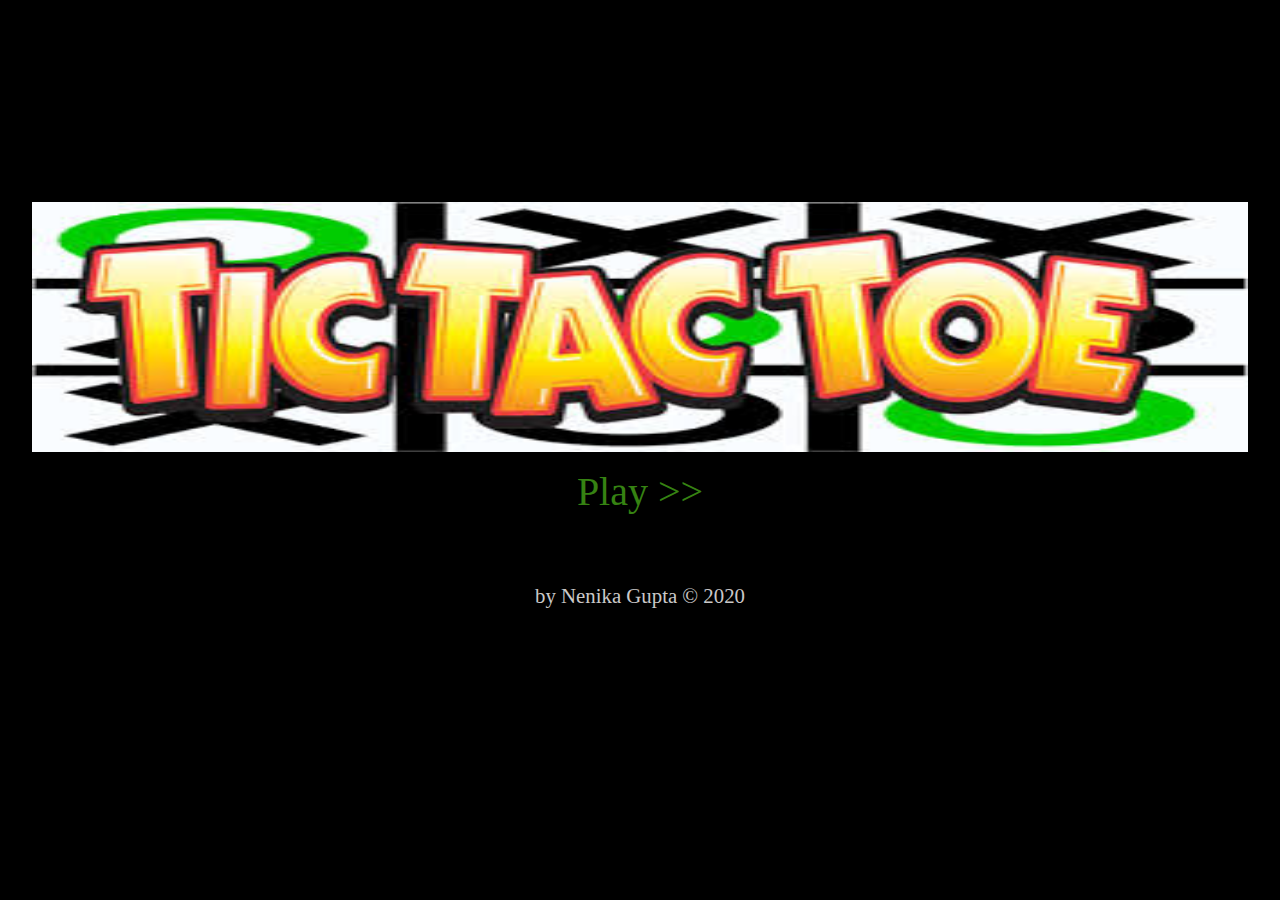
<file: index.html>
<html>
    <head>
        <title>
            Tic Tac Toe
        </title>
        <link rel="stylesheet" href="styles.css">
    </head>
    <body>
        <div class="home">
            <div class="img-container">
                <img src="./tic.jpg" style="height: 100%;width: 100%;"/>
            </div> 
            <div class="btn">
                <a href="game.html">Play >></a>
            </div>
            <div class="footer">
                <p>by Nenika Gupta &copy; 2020</p>
            </div>
        </div>
    </body>
</html>
</file>
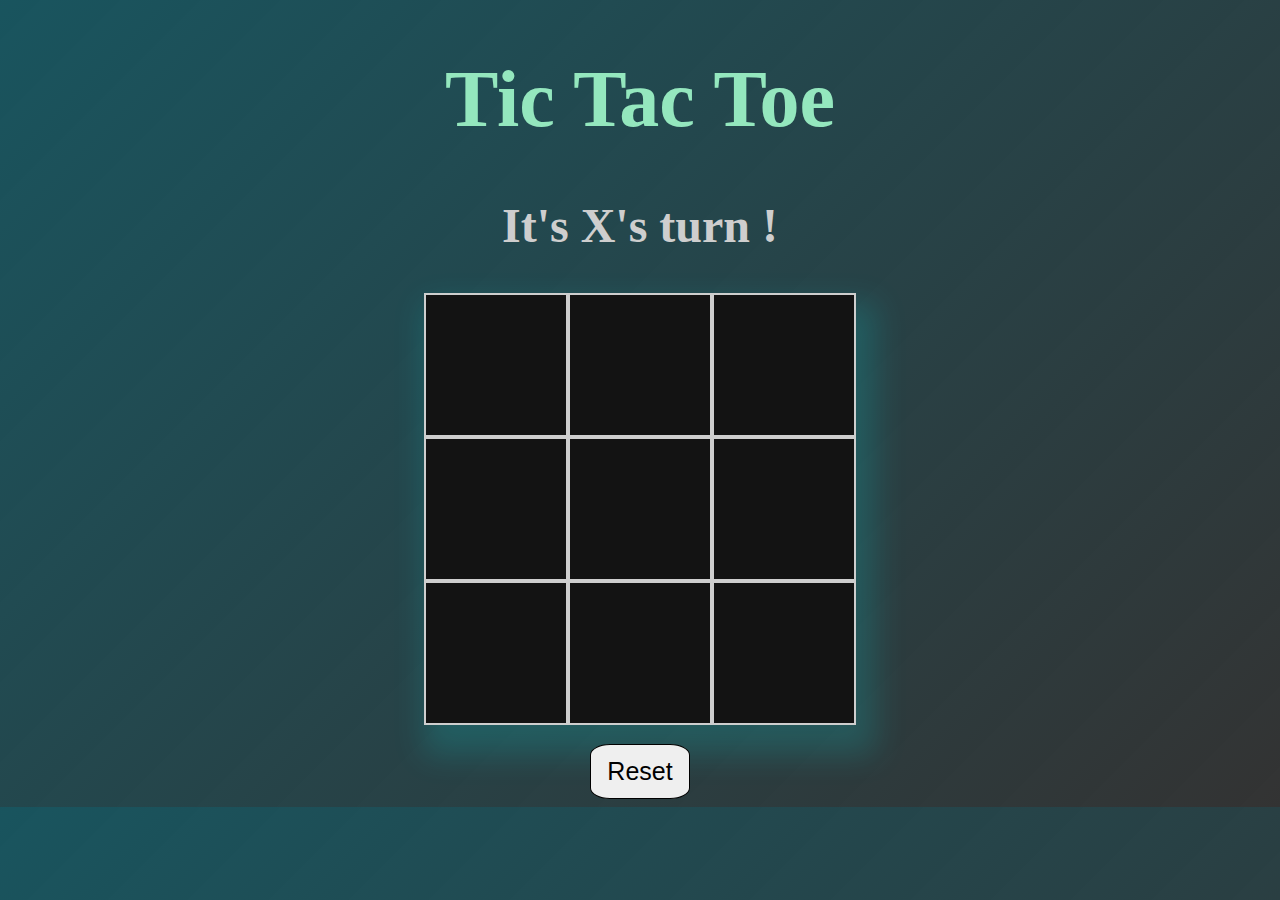
<file: game.html>
<!DOCTYPE html>
<html lang="en">
<head>
    <meta charset="UTF-8">
    <meta name="viewport" content="width=1000, initial-scale=1.0">
    <title>Tictactoe</title>
    <link rel="stylesheet" href="gamestyles.css">
</head>
<body>
    <h1>Tic Tac Toe</h1>
    <h2>It's X's turn!</h2>
    <div class="flex-container flex-column">
        <div class="flex-container flex-wrap" id="board">
            <div class="square"></div>
            <div class="square"></div>
            <div class="square"></div>
            <div class="square"></div>
            <div class="square"></div>
            <div class="square"></div>
            <div class="square"></div>
            <div class="square"></div>
            <div class="square"></div>
        </div>
        <button id="reset-button">Reset</button>
    </div>
    <script src="main.js"></script>
</body>
</html>
</file>
<file: styles.css>
* {
    box-sizing: border-box;
  }
  
  body {
    margin: 0;
    padding: 2rem;
    background-color: #000000;
    color: #ffffff;
    text-align: center;
  }

 .home{
     width: 100%;
     height: 70ch;
     display: flex;
     flex-direction: column;
 } 

.img-container{
    margin-top: 170px;
    /* margin: 170px 0px 0px 420px; */
    height: 250px;
    animation: fadeInTop 2s;
}

.btn{
    margin-top: 1rem;
    /* margin-left: 600px; */
    animation: fadeInBottom 2s;
}

.btn a{
    text-decoration: none;
    font-size: 2.5rem;
    color: #66f5238a;
}

.btn a:hover{
    color:#cecece;
    font-size: 3rem;
}

.footer{
    margin-top: 3rem;
    /* margin-left: 550px; */
    bottom: 0;
}

.footer p{
    font-size: 1.3rem;
    color:#cac8c8;
    animation: fadeIn 2s;
    animation-delay: 2s;
    animation-fill-mode: backwards;
}

@keyframes fadeInTop{
    0%{
        opacity: 0;
        transform: translateY(-100px);
    }

    100%{
        opacity: 1;
        transform: translateY(0px);

    }
}

@keyframes fadeInBottom{
    0%{
        opacity: 0;
        transform: translateY(100px);
    }

    100%{
        opacity: 1;
        transform: translateY(0px);

    }
}

@keyframes fadeIn {
    0% {
      opacity: 0;
    }
    100% {
      opacity: 1;
    }
  }

/* @media {max-width:750px}{
    .img-container{
        margin: 170px 0 0 300px;
    }
} */
</file>
<file: gamestyles.css>
body{
    background: linear-gradient(
    135deg,
    rgba(0,66,77,0.9) 0%,
    rgba(0,0,0,0.8)100%
  );
    text-align: center;
}

h1{
    font-size: 5rem;
    font-family: 'Ubuntu', 'sans-serif';
    color: rgb(148, 231, 190);
    animation: moveInFromRight 2s;
   }

h2{
    font-size: 3rem;
    font-family: 'Ranchers', cursive;
    color:#cecece;
    animation: movefromLeft 2s;
}

@keyframes moveInFromRight {
    0% {
      transform: translateX(400px) scale(5);
      opacity: 0;
    }
  
    100% {
      transform: translateX(0px);
      opacity: 1;
    }
  }
  @keyframes movefromLeft {
    0% {
      transform: translateX(-400px);
      opacity: 0;
    }
  
    100% {
      transform: translateX(0px);
      opacity: 1;
    }
  }
  
  /* board */

  .flex-container{
      display: flex;
      justify-content: center;
      align-items: center;
  }
  .flex-column{
      height: 100%;
      width: 100%;
      flex-direction: column;
  }
  .flex-wrap{
      flex-wrap: wrap;
      height: 432px;
      width: 432px;
  }
  .square {
    border: 2px solid #cecece;
    height: 140px;
    width: 140px;
}
#board{
    box-shadow: 10px 20px 30px 10px rgba(0,255,255,0.15);
    background-color:rgb(19,19,19);
    color:#ffffff;
    text-align: center;
    font-size: 8rem;
    animation: fadeIn 2s;
    animation-delay: 2s;
    animation-fill-mode: backwards;
}
#reset-button {
    text-align: center;
    font-size: 25px;
    border: 1px solid black;
    height: 55px;
    width: 100px;
    margin-top: 1.2rem;
    border-radius: 20%;
    cursor: pointer;
    color:black;
}

#reset-button:hover{
    color:#cecece;
    background-color: black;
}
@keyframes fadeIn {
    0% {
      opacity: 0;
    }
    100% {
      opacity: 1;
    }
  }
</file>
